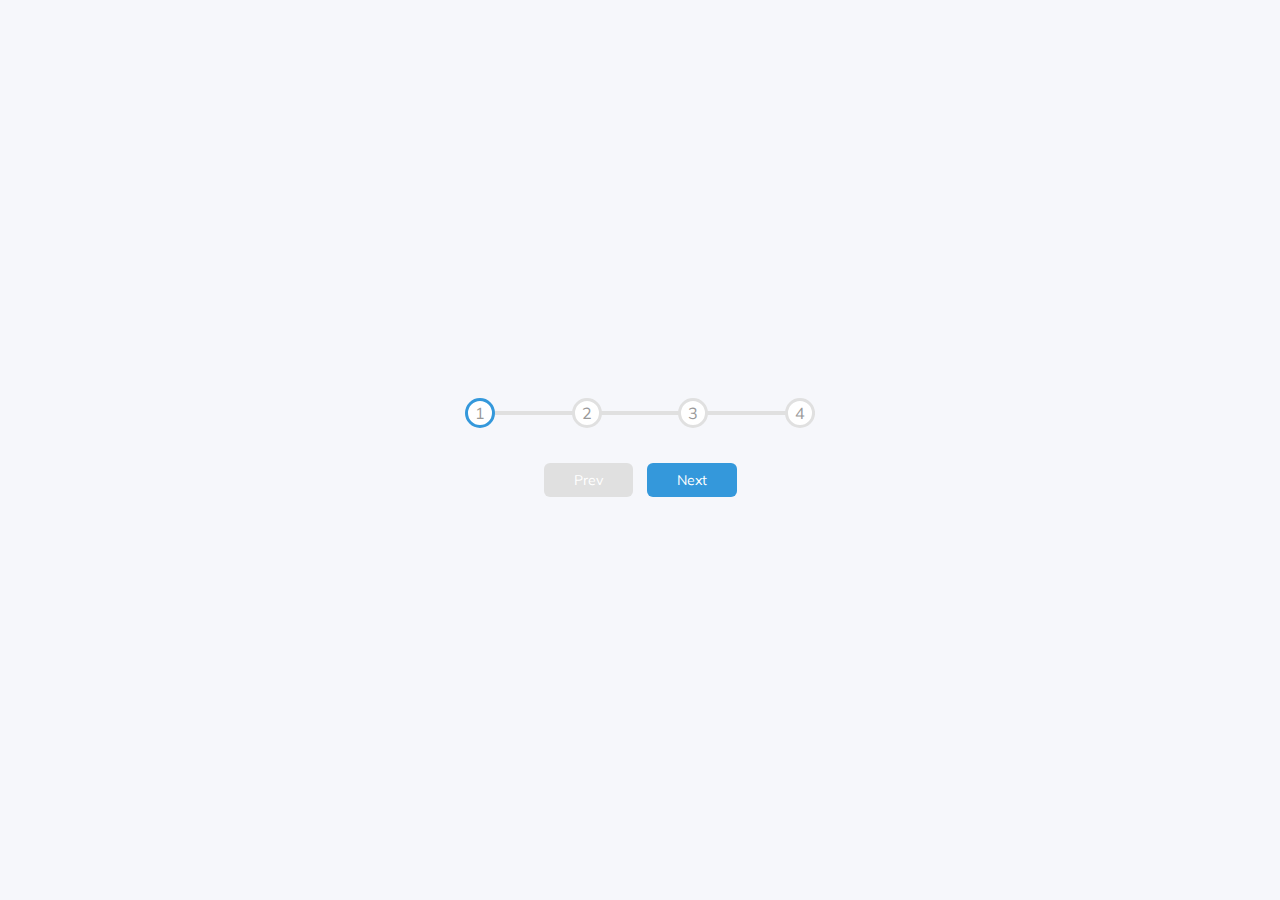
<file: Day 2 - Progress Steps/index.html>
<!DOCTYPE html>
<html lang="en">

<head>
  <meta charset="UTF-8">
  <meta name="viewport" content="width=device-width, initial-scale=1.0">
  <!-- <link rel="stylesheet" href="https://cdnjs.cloudflare.com/ajax/libs/font-awesome/6.6.0/css/all.min.css" integrity="sha512-Kc323vGBEqzTmouAECnVceyQqyqdsSiqLQISBL29aUW4U/M7pSPA/gEUZQqv1cwx4OnYxTxve5UMg5GT6L4JJg==" crossorigin="anonymous" referrerpolicy="no-referrer" /> -->
  <link rel="stylesheet" href="style.css">
  <title>Progress Steps</title>
</head>

<body>
  <div class="container">
    <div class="progress-container">
      <div class="progress" id="progress"></div>
      <div class="circle active">1</div>
      <div class="circle">2</div>
      <div class="circle">3</div>
      <div class="circle">4</div>
    </div>

    <button class="btn" id="prev" disabled>Prev</button>
    <button class="btn" id="next">Next</button>
  </div>
  <script src="script.js"></script>
</body>

</html>
</file>
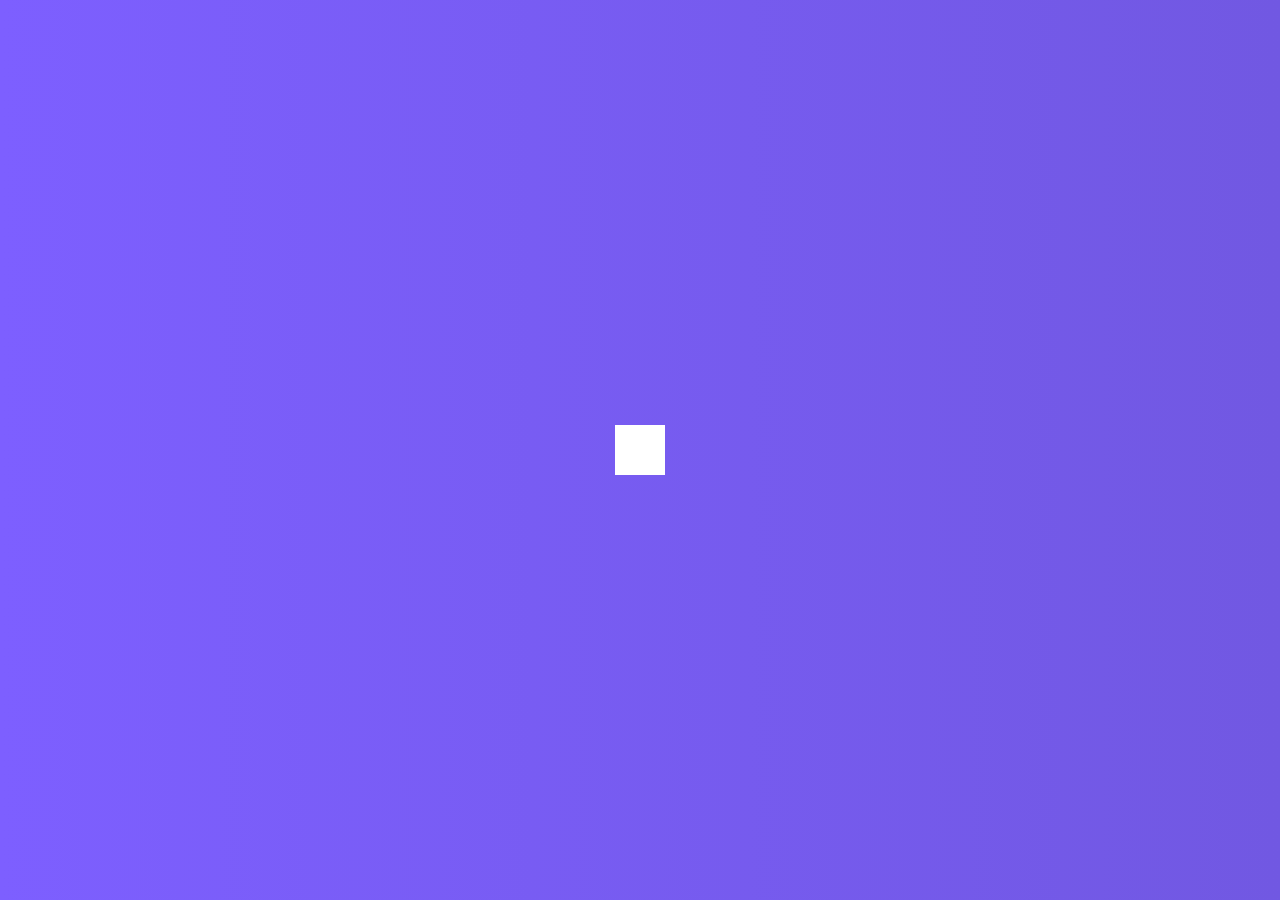
<file: Day 4 -  Hidden Search Widget/index.html>
<!DOCTYPE html>
<html lang="en">
<head>
  <meta charset="UTF-8">
  <meta name="viewport" content="width=device-width, initial-scale=1.0">
  <link rel="stylesheet" href="https://cdnjs.cloudflare.com/ajax/libs/font-awesome/6.6.0/css/all.min.css" integrity="sha512-Kc323vGBEqzTmouAECnVceyQqyqdsSiqLQISBL29aUW4U/M7pSPA/gEUZQqv1cwx4OnYxTxve5UMg5GT6L4JJg==" crossorigin="anonymous" referrerpolicy="no-referrer" />
  <link rel="stylesheet" href="style.css">
  <title>Hidden Search</title>
</head>
<body>
  <div class="search">
    <input type="text" class="input" placeholder="Search...">
    <button class="btn">
      <i class="fas fa-search"></i>
    </button>
  </div>
  <script src="script.js"></script>
</body>
</html>
</file>
<file: Day 2 - Progress Steps/style.css>
@import url('https://fonts.googleapis.com/css?family=Muli&display=swap');

:root {
  --line-border-fill: #3498db;
  --line-border-empty: #e0e0e0;
}

* {
  box-sizing: border-box;
}

body {
  background-color: #f6f7fb;
  font-family: 'Muli', sans-serif;
  display: flex;
  align-items: center;
  justify-content: center;
  height: 100vh;
  overflow: hidden;
  margin: 0;
}

.container {
  text-align: center;
}

.progress-container {
  display: flex;
  justify-content: space-between;
  position: relative;
  margin-bottom: 30px;
  max-width: 100%;
  width: 350px;
}

.progress-container::before {
  content: '';
  background-color: var(--line-border-empty);
  position: absolute;
  top: 50%;
  left: 0;
  transform: translateY(-50%);
  height: 4px;
  width: 100%;
  z-index: -1;
}

.progress {
  background-color: var(--line-border-fill);
  position: absolute;
  top: 50%;
  left: 0;
  transform: translateY(-50%);
  height: 4px;
  width: 0%;
  z-index: -1;
  transition: 0.4s ease;
}

.circle {
  background-color: #fff;
  color: #999;
  border-radius: 50%;
  height: 30px;
  width: 30px;
  display: flex;
  align-items: center;
  justify-content: center;
  border: 3px solid var(--line-border-empty);
  transition: 0.4s ease;
}

.circle.active {
  border-color: var(--line-border-fill);
}

.btn {
  background-color: var(--line-border-fill);
  color: #fff;
  border: 0;
  border-radius: 6px;
  cursor: pointer;
  font-family: inherit;
  padding: 8px 30px;
  margin: 5px;
  font-size: 14px;
}

.btn:active {
  transform: scale(0.98);
}

.btn:focus {
  outline: 0;
}

.btn:disabled {
  background-color: var(--line-border-empty);
  cursor: not-allowed;
}
</file>
<file: Day 4 -  Hidden Search Widget/style.css>
@import url("https://fonts.googleapis.com/css2?family=Roboto:ital,wght@0,100;0,300;0,400;0,500;0,700;0,900;1,100;1,300;1,400;1,500;1,700;1,900&display=swap");

* {
	box-sizing: border-box;
}

body {
	background-image: linear-gradient(90deg, #7d5fff, #7158e2);
	font-family: "Roboto", sans-serif;
	display: flex;
	align-items: center;
	justify-content: center;
	height: 100vh;
	overflow: hidden;
	margin: 0;
}

.search {
	position: relative;
	height: 50px;
}

.search .input {
	background-color: #fff;
	border: 0;
	font-size: 18px;
	padding: 15px;
	height: 50px;
	width: 50px;
	transition: width 0.3s ease;
}

.btn {
	background-color: #fff;
	border: 0;
	cursor: pointer;
	font-size: 24px;
	position: absolute;
	top: 0;
	left: 0;
	height: 50px;
  width: 50px;
	transition: transform 0.3s ease;
}

.btn:focus,
.input:focus {
  outline: none;
}

.search.active .input {
  width: 200px;
}

.search.active .btn {
  transform: translateX(198px);
}
</file>
